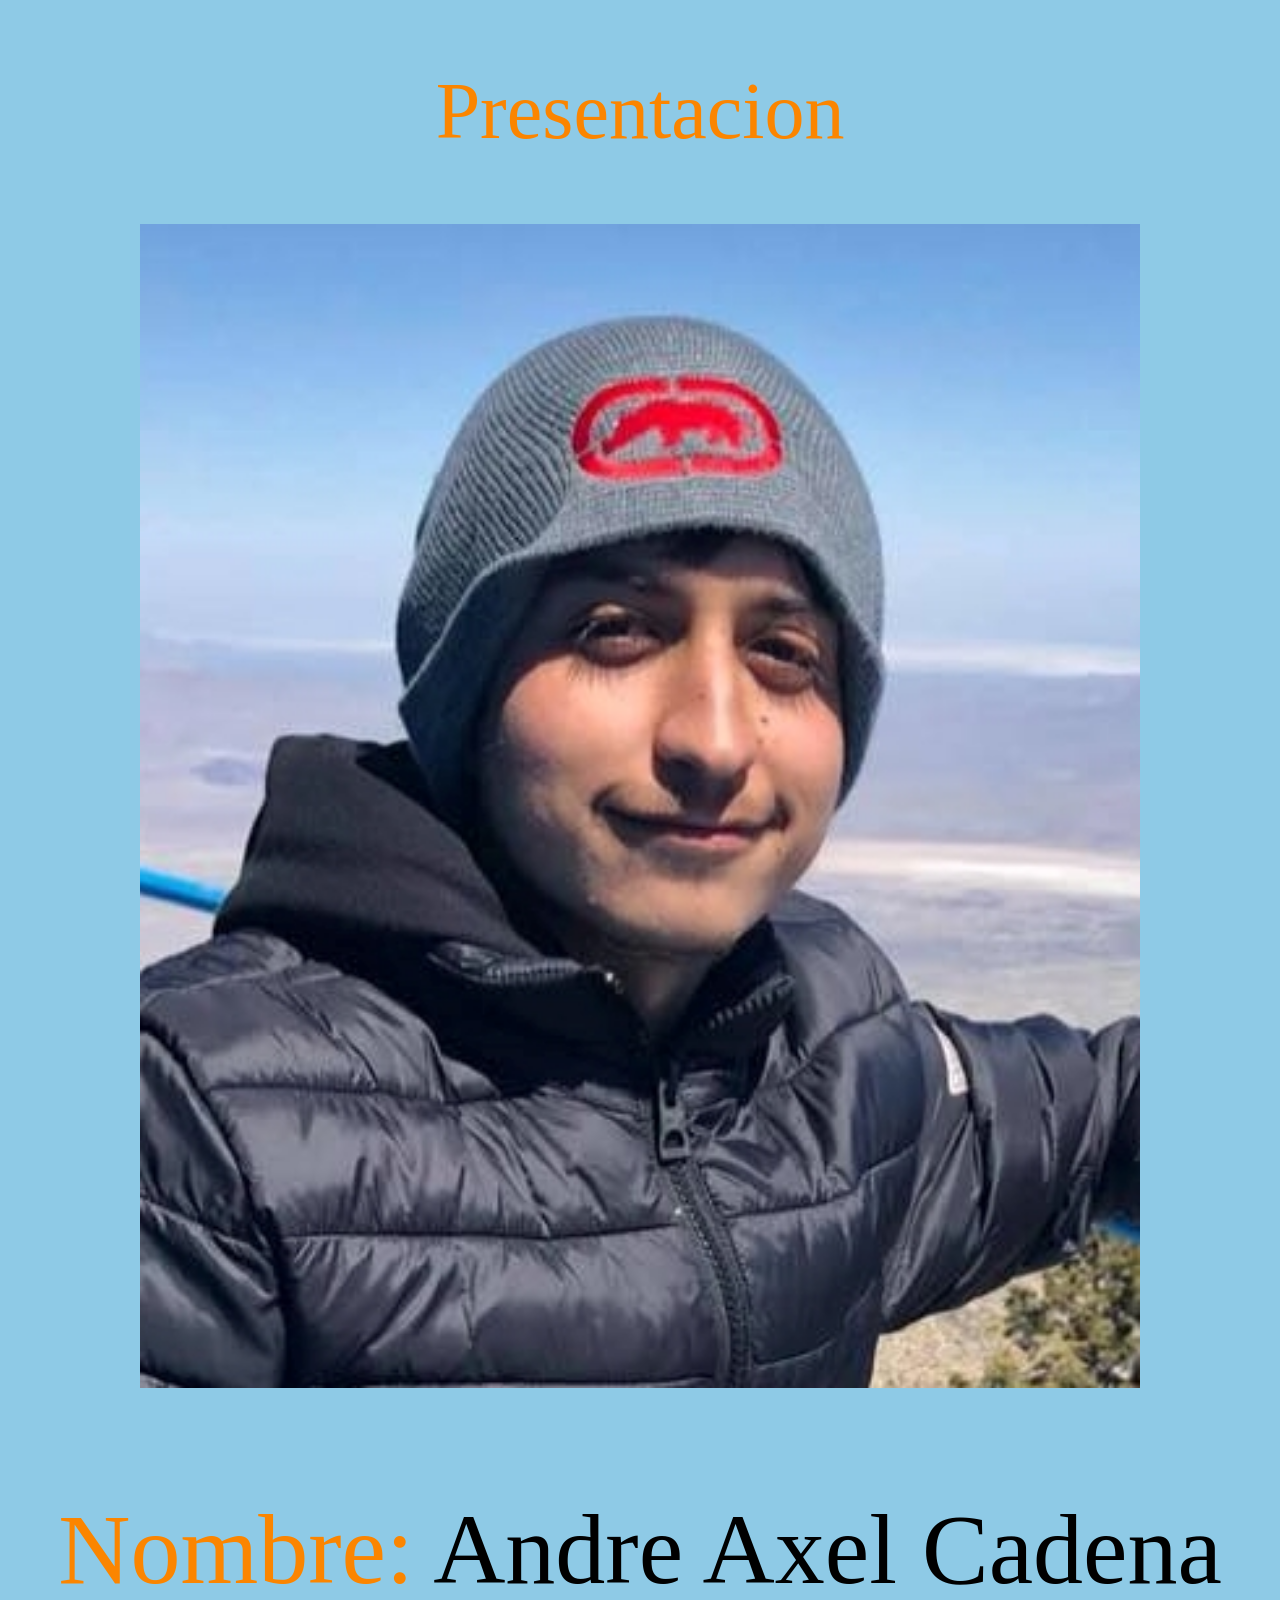
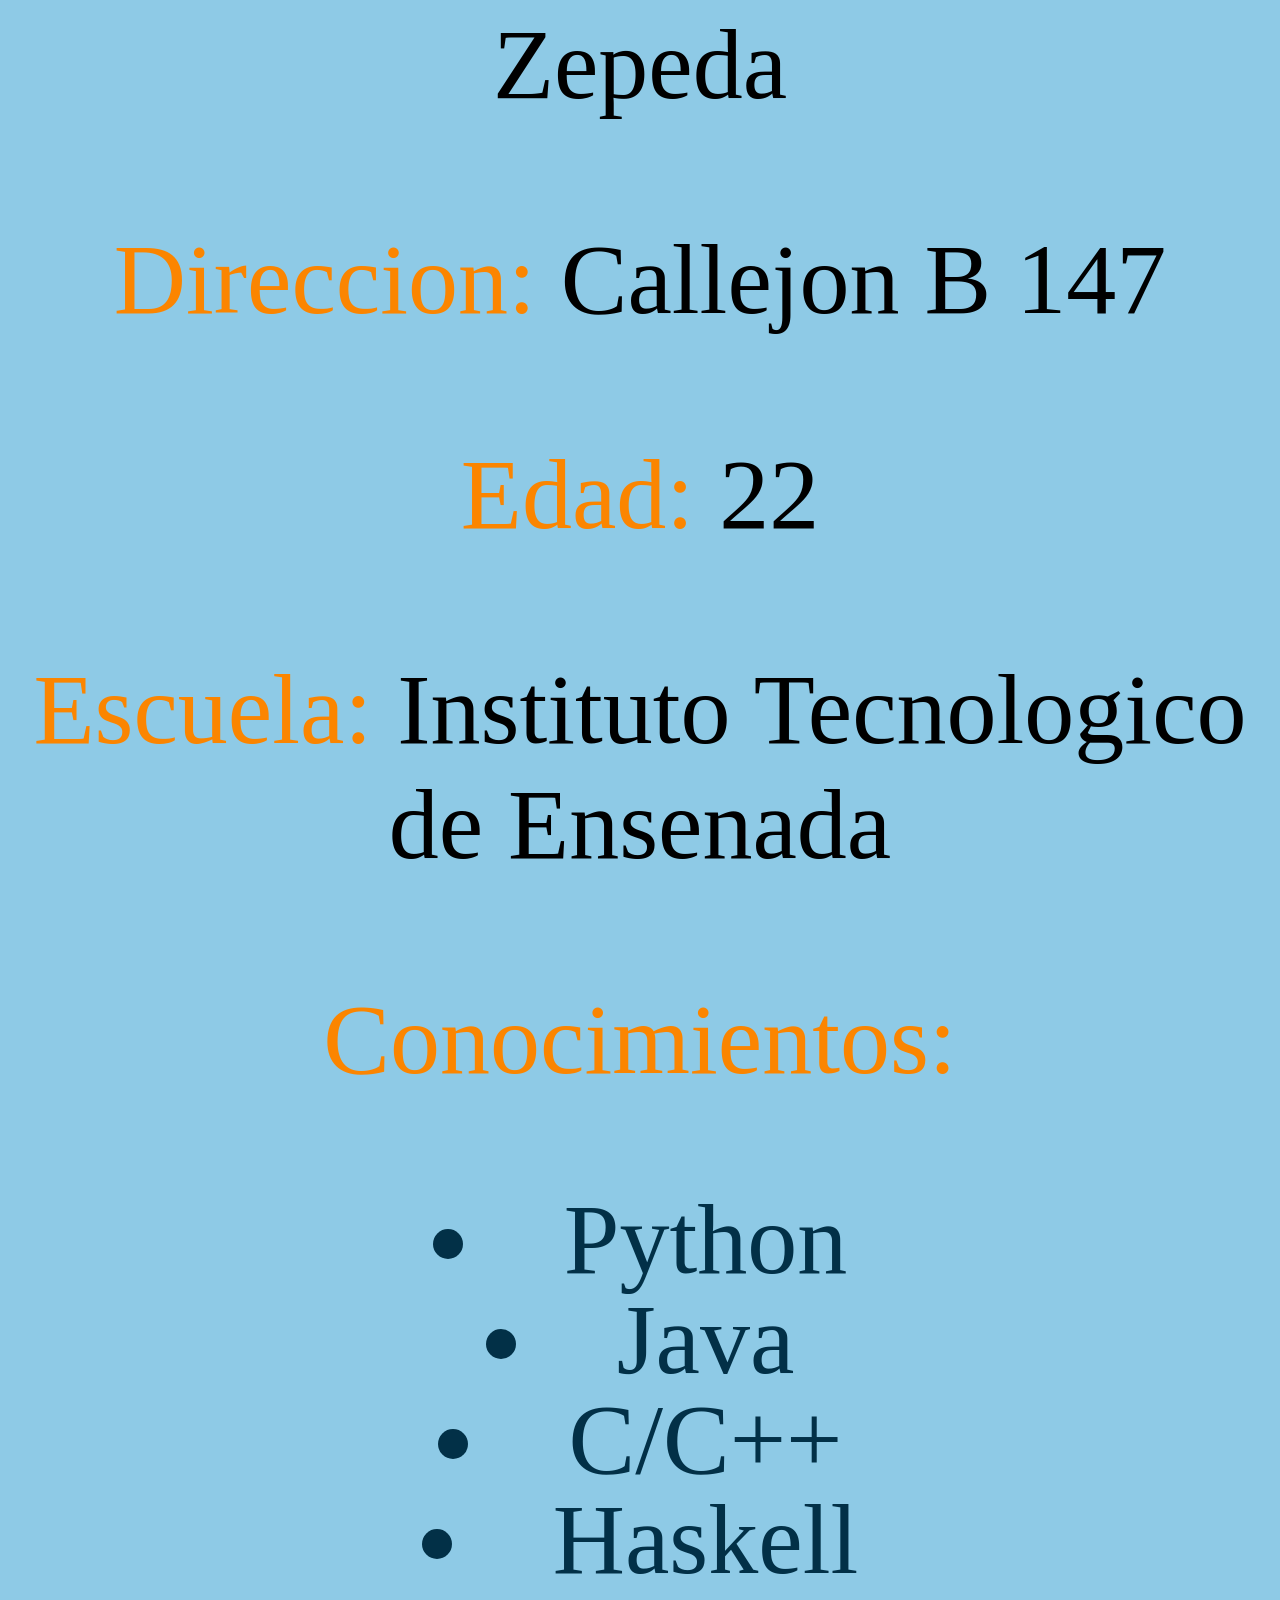
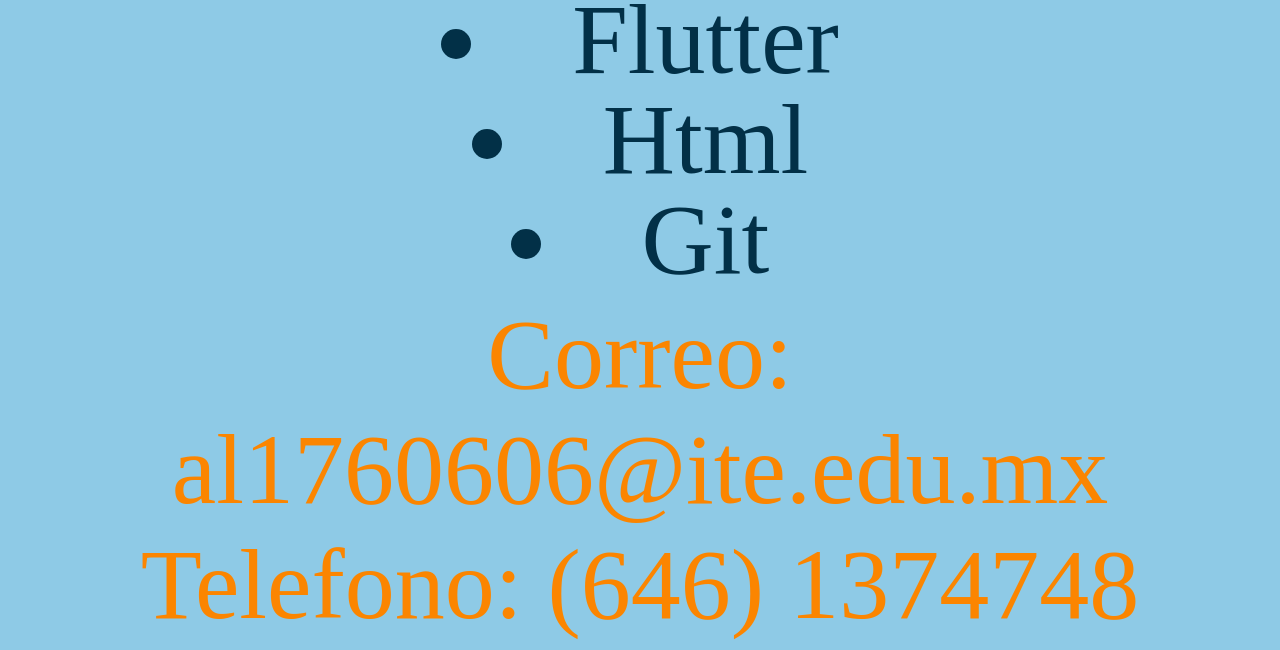
<file: index.html>
<!DOCTYPE html>
<html lang="en">
  <head>
    <meta charset="UTF-8" />
    <meta http-equiv="X-UA-Compatible" content="IE=edge" />
    <meta name="viewport" content="width=device-width, initial-scale=1.0" />
    <title>Mi presentacion</title>
    <link rel="stylesheet" href="style.css" />
  </head>
  <body>
    <h2 class="title container">Presentacion</h2>
    <div>
        <img src="foto2.jpg" alt="">
    </div>
    <div class="card">
      <div class="mi-info">
        <p class="text-label">
          Nombre: <span class="text-value">Andre Axel Cadena Zepeda</span>
        </p>
        <p class="text-label">
          Direccion: <span class="text-value">Callejon B 147</span>
        </p>
        <p class="text-label">Edad: <span class="text-value">22</span></p>
        <p class="text-label">Escuela: <span class="text-value">Instituto Tecnologico de Ensenada</span></p>
      </div>
    <p class="text-img">Conocimientos: </p>
        <li>Python</li>
        <li>Java</li>
        <li>C/C++</li>
        <li>Haskell</li>
        <li>Flutter</li>
        <li>Html</li>
        <li>Git</li>
        <h1>Correo: al1760606@ite.edu.mx</h1>
        <h1>Telefono: (646) 1374748</h1>
    </div>
  </body>
</html>
</file>
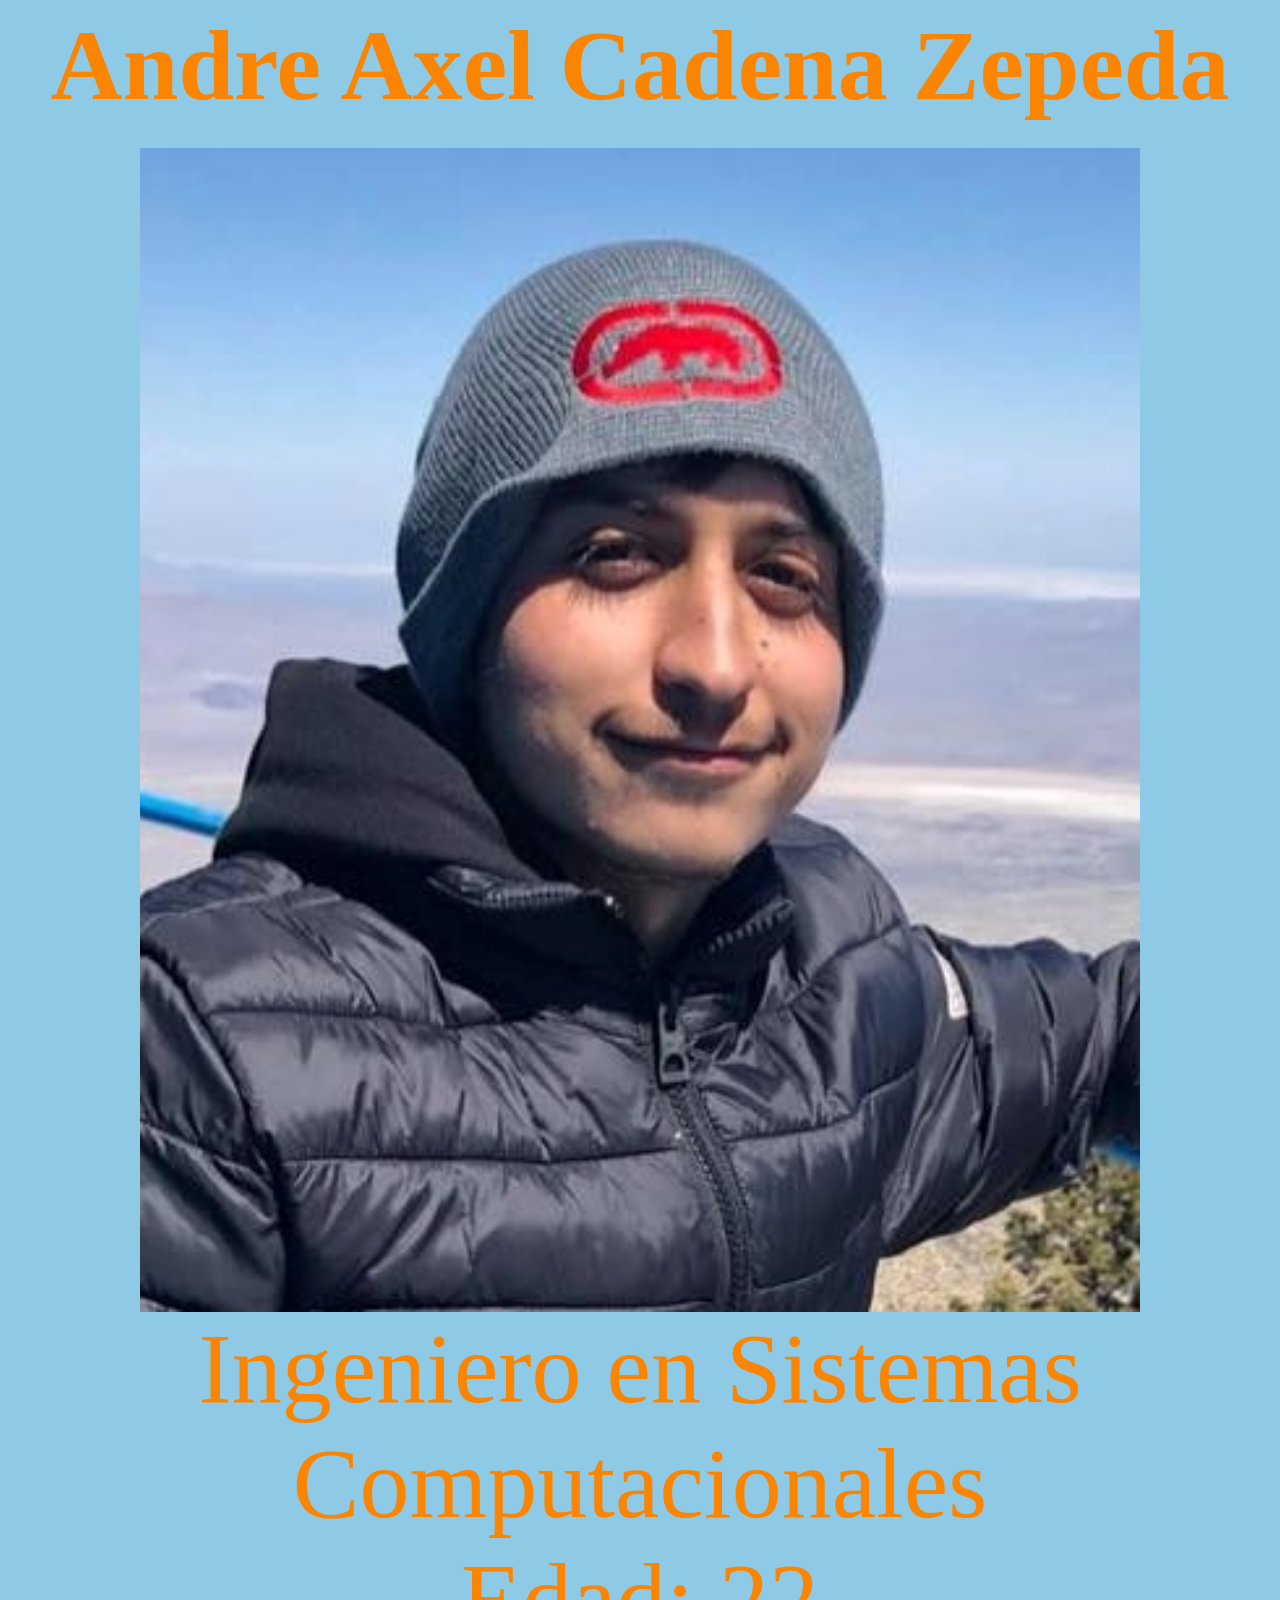
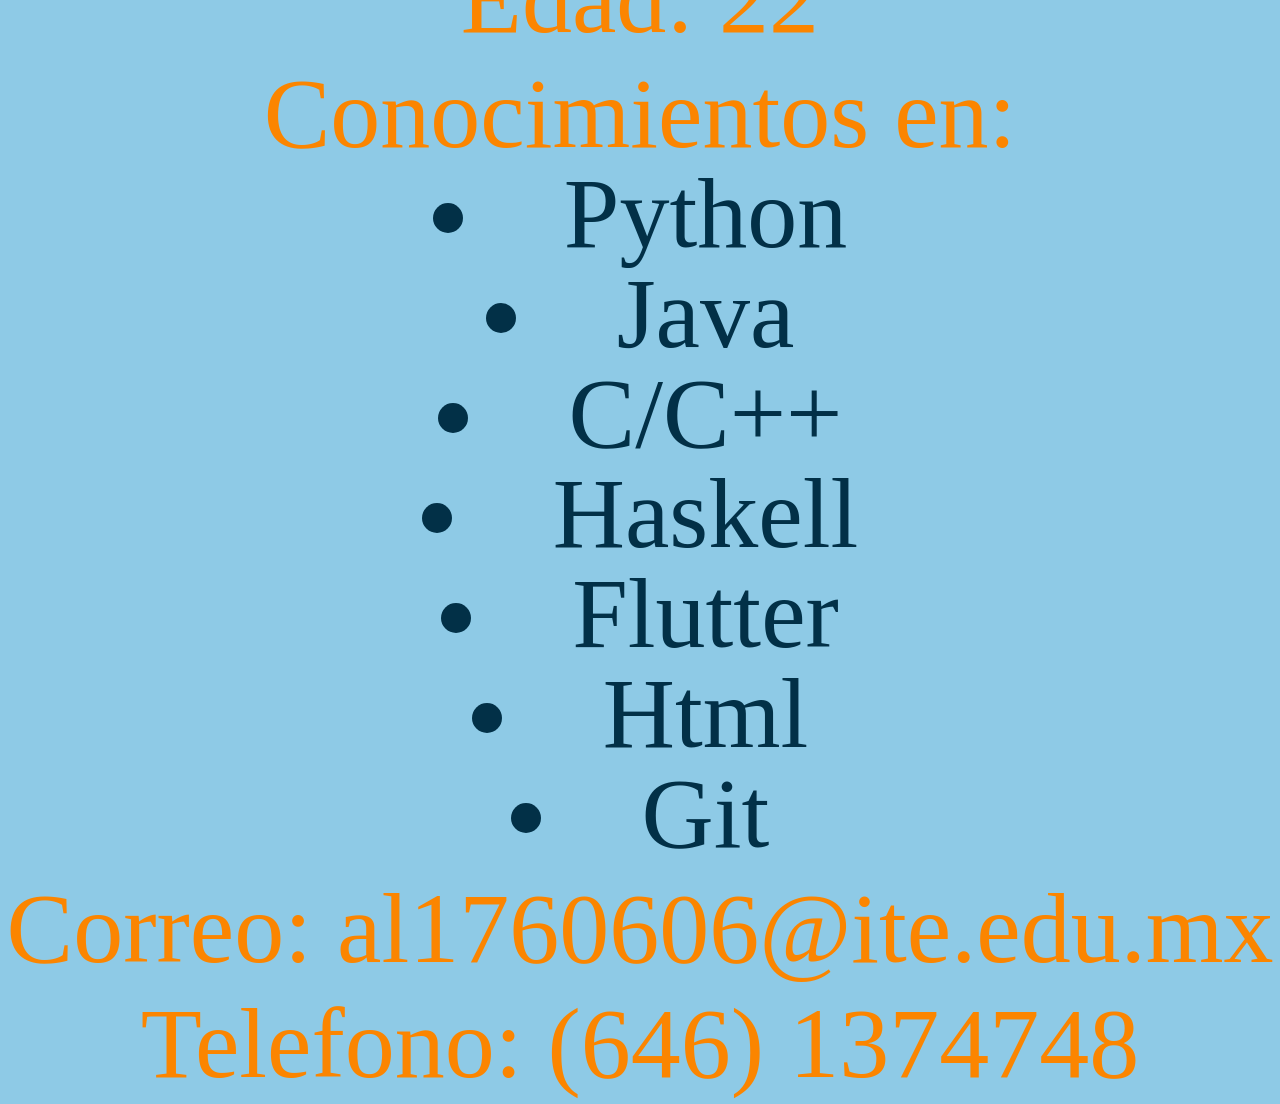
<file: perfil.html>
<!DOCTYPE html>
<html lang="en">
<head>
    <meta charset="UTF-8">
    <meta http-equiv="X-UA-Compatible" content="IE=edge">
    <meta name="viewport" content="width=device-width, initial-scale=1.0">
    <title>Introduccion a HTML</title>
    <link rel="stylesheet" href="style.css">
</head>
<body>
    <header>Andre Axel Cadena Zepeda</header>
    <img src="foto2.jpg">
    <article>
        <div>
            <h1>Ingeniero en Sistemas Computacionales</h1>
            <h1>Edad: 22</h1>
            <h1>Conocimientos en: </h1>
                <div>
                    <li>Python</li>
                    <li>Java</li>
                    <li>C/C++</li>
                    <li>Haskell</li>
                    <li>Flutter</li>
                    <li>Html</li>
                    <li>Git</li>
                </div>
            <h1>Correo: al1760606@ite.edu.mx</h1>
            <h1>Telefono: (646) 1374748</h1>
        </div>
    </article>
</body>
</html>
</file>
<file: style.css>
*{
    text-align: center;
    font-size: 100px;
    background-color: #8ecae6;
    color: #fb8500;
}
article {
    margin: -5px;
}

li {
    text-align: center;
    margin-top: -15px;
    color: #023047;
}

span {
    color: black;
}

header{
    text-align: center;
    font-size: 100px;
    font-weight: bold;
    margin-bottom: 25px;
}
img {
    box-sizing: border-box;
    width: 1000px;
    margin-bottom: -20px;
}

h1 {
    text-align: center;
    font-size: 100px;
    font-weight: 400;
    margin-top: 0px;
    margin-bottom: 0px;
}

h2 {
    text-align: center;
    font-size: 80px;
    font-weight: lighter;
}
</file>
